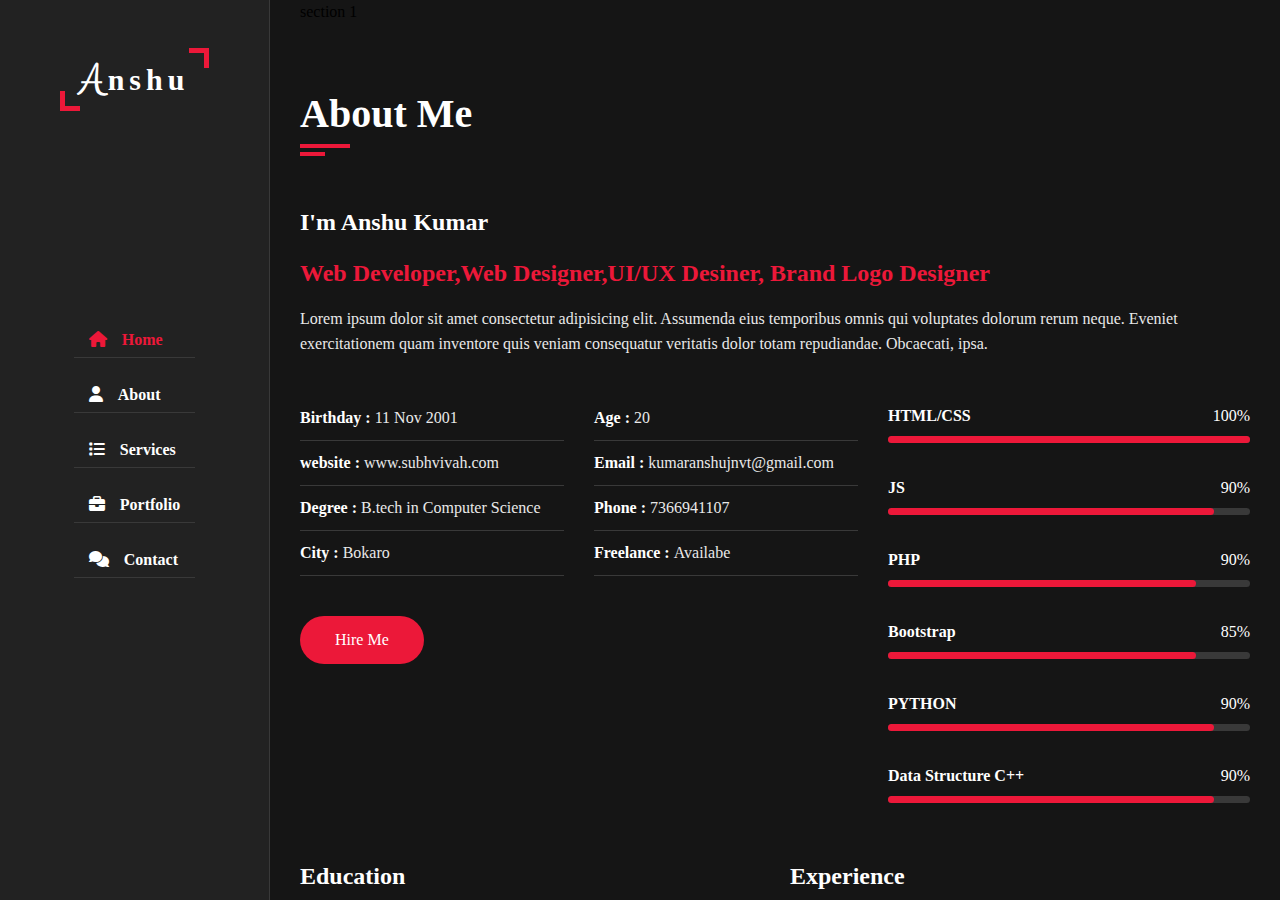
<file: portfilio website/about.html>
<!DOCTYPE html>
<html lang="en">
    <head>
        <meta charset="UTF-8">
        <meta http-equiv="X-UA-Co,patible" content="IE=edge">
        <meta name="viewport" content="width=device-width, initial-scale=1.0">
        <title>Document</title>

        <!--- ===== CSS Files -=======-->

        <link rel="stylesheet" href="css/style.css 2.css">
        <link rel="stylesheet" href="css/skin/color-1.css">
        <link rel="stylesheet" href="https://cdnjs.cloudflare.com/ajax/libs/font-awesome/6.1.1/css/all.min.css">
        <!-- ===== Style Switcher ====== -->
        <link rel="stylesheet" href="css/skin/color-1.css" class="alternate-style" title="color-1" disabled>
        <link rel="stylesheet" href="css/skin/color-2.css" class="alternate-style" title="color-2" disabled>
        <link rel="stylesheet" href="css/skin/color-3.css" class="alternate-style" title="color-3" disabled>
        <link rel="stylesheet" href="css/skin/color-4.css" class="alternate-style" title="color-4" disabled>
        <link rel="stylesheet" href="css/skin/color-5.css" class="alternate-style" title="color-5" disabled>
        <link rel="stylesheet" href="css/style-switcher.css">
    </head> 
    <div class="main-container">
        <!-- === aside start====-->
        <div class="aside">
          <div class="logo">
            <a href="#"><span>A</span>nshu</a>
          </div>
          <div class="nav-toggler">
            <span></span>
          </div>
          <ul class="nav">
            <li><a href="index.html" class="active"><i class="fa fa-home"></i>Home</a></li>
            <li><a href="about.html"><i class="fa fa-user"></i>About</a></li>
            <li><a href="services.html"><i class="fa fa-list"></i>Services</a></li>
            <li><a href="portfolio.html"><i class="fa fa-briefcase"></i>Portfolio</a></li>
            <li><a href="contact.html"><i class="fa fa-comments"></i>Contact</a></li>
          </ul>

          
        </div>
        <!--- ==== Aside End ===== -->
<section class="about section" id="about"> section 1
    <div class="container">
      <div class="row">
        <div class="section-title padd-15">
          <h2>About Me</h2>
        </div>
      </div>
      <div class="row">
        <div class="about-content padd-15">
          <div class="row">
         <div class="about-text padd-15">
          <h3>I'm Anshu Kumar 
            </h3>
            <h3><span>Web Developer,Web Designer,UI/UX Desiner, Brand Logo Designer </span></h3>
          <p> Lorem ipsum dolor sit amet consectetur adipisicing elit. Assumenda eius temporibus omnis qui voluptates dolorum rerum neque. Eveniet exercitationem quam inventore quis veniam consequatur veritatis dolor totam repudiandae. Obcaecati, ipsa.</p>
         </div> 
        </div>
        <div class="row">
          <div class="personal-info padd-15">
            <div class="row">
              <div class="info-item padd-15">
                <p>Birthday :<span>11 Nov 2001</span></p>
              </div>
              <div class="info-item padd-15">
                <p>Age :<span>20</span></p>
              </div>
              <div class="info-item padd-15">
                <p>website :<span>www.subhvivah.com</vivha></span></p>
              </div>
              <div class="info-item padd-15">
                <p>Email :<span>kumaranshujnvt@gmail.com</span></p>
              </div>
              <div class="info-item padd-15">
                <p>Degree :<span>B.tech in Computer Science</span></p>
              </div>
              <div class="info-item padd-15">
                <p>Phone :<span>7366941107</span></p>
              </div>
              <div class="info-item padd-15">
                <p>City :<span>Bokaro</span></p>
              </div>
              <div class="info-item padd-15">
                <p>Freelance :<span>Availabe</span></p>
              </div>
            </div>
            <div class="row">
              <div class="buttons padd-15">
                <a href="#contact" data-section-index="1" class="btn hire-me">Hire Me</a>
              </div>
            </div>
          </div>
          <div class="skills padd-15">
            <div class="row">
              <div class="skill-item padd-15">
                <h5>HTML/CSS</h5>
                <div class="progress">
                  <div class="progress-in" style="width: 100%;"></div>
                  <div class="skill-percent">100%</div>
                </div>
              </div>
              <div class="skill-item padd-15">
                <h5>JS</h5>
                <div class="progress">
                  <div class="progress-in" style="width: 90%;"></div>
                  <div class="skill-percent">90%</div>
                </div>
              </div>
              <div class="skill-item padd-15">
                <h5>PHP</h5>
                <div class="progress">
                  <div class="progress-in" style="width: 85%;"></div>
                  <div class="skill-percent">90%</div>
                </div>
              </div>
              <div class="skill-item padd-15">
                <h5>Bootstrap</h5>
                <div class="progress">
                  <div class="progress-in" style="width: 85%;"></div>
                  <div class="skill-percent">85%</div>
                </div>
              </div>
              <div class="skill-item padd-15">
                <h5>PYTHON</h5>
                <div class="progress">
                  <div class="progress-in" style="width: 90%;"></div>
                  <div class="skill-percent">90%</div>
                </div>
              </div>
              <div class="skill-item padd-15">
                <h5>Data Structure C++</h5>
                <div class="progress">
                  <div class="progress-in" style="width: 90%;"></div>
                  <div class="skill-percent">90%</div>
                </div>
              </div>
            </div>
          </div>
        </div>
        <div class="row">
          <div class="education padd-15">
            <h3 class="title">Education</h3>
            <div class="row">
              <div class="timeline-box padd-15">
                <div class="timeline shadow-dark">
                  <!--- ======= timeline item =====-->
                  <div class="timeline-item">
                    <div class="circle-dot"></div>
                    <h3 class="timeline-date">
                      <i class="fa fa-calendar"></i>2020 - 2024
                    </h3>
                    <h4 class="timeline-title">B.tech in Computer Science And Technology</h4>
                    <h3 class="timeline-title">Chandigarh University,Mohali</h3>
                    <p class="timeline-text"></p>
                  </div>
                  <!--- ======= timeline item =====-->
                  <div class="timeline-item">
                    <div class="circle-dot"></div>
                    <h3 class="timeline-date">
                      <i class="fa fa-calendar"></i>2017- 2018
                    </h3>
                    <h4 class="timeline-title">12th Intermediate </h4>
                    <h3 class="timeline-title">Jawahar Navodaya Vidyalay,Bokaro</h3>
                    <p class="timeline-text"></p>
                  </div>
                  <!--- ======= timeline item =====-->
                  <div class="timeline-item">
                    <div class="circle-dot"></div>
                    <h3 class="timeline-date">
                      <i class="fa fa-calendar"></i>2015 - 2016
                    </h3>
                    <h4 class="timeline-title">10th Matrics </h4>
                    <h3 class="timeline-title">Jawahar Navodaya Vidyalay,Bokaro</h3>
                    <p class="timeline-text"></p>
                  </div>
                </div>
              </div>
            </div>
          </div>
          <div class="experience padd-15">
            <h3 class="title">Experience</h3>
            <div class="row">
              <div class="timeline-box padd-15">
                <div class="timeline shadow-dark">
                  <!--- ======= timeline item =====-->
                  <div class="timeline-item">
                    <div class="circle-dot"></div>
                    <h3 class="timeline-date">
                      <i class="fa fa-calendar"></i>2013 - 2015
                    </h3>
                    <h4 class="timeline-title">Hopeberry</h4>
                    <h3 class="timeline-title">Graphic/Web Designer Head</h3>
                    <p class="timeline-text">Developed and maintained responsive websites using
                      HTML, CSS, and JavaScript.
                      Implemented user interface designs and ensured cross browser compatibility.</p>
                  </div>
                  <!--- ======= timeline item =====-->
                  <div class="timeline-item">
                    <div class="circle-dot"></div>
                    <h3 class="timeline-date">
                      <i class="fa fa-calendar"></i>2013 - 2015
                    </h3>
                    <h4 class="timeline-title">FALWALA</h4>
                    <h3 class="timeline-title">Graphic/UI & UX Designer</h3>
                    <p class="timeline-text">Assisted in the development and maintenance of
                      websites using HTML, CSS, and
                      JavaScript.
                      Worked closely with senior developers to implement
                      website features and
                      functionality.
                      Collaborated with the design team to ensure the
                      alignment of UI/UX design with
                      development.</p>
                  </div>
                  <!--- ======= timeline item =====-->
                  <div class="timeline-item">
                    <div class="circle-dot"></div>
                    <h3 class="timeline-date">
                      <i class="fa fa-calendar"></i>2013 - 2015
                    </h3>
                    <h4 class="timeline-title">KAMAV TECHNOLOGY </h4>
                    <h3 class="timeline-title">Full Stack Developer</h3>
                    <p class="timeline-text">Assisted in the development and maintenance of
                      websites using HTML, CSS, and
                      JavaScript.
                      Worked closely with senior developers to implement
                      website features and
                      functionality.
                      Collaborated with the design team to ensure the
                      alignment of UI/UX design with
                      development.</p>
                  </div>
                </div>
              </div>
            </div>
          </div> 
        </div>
      </div>
    </div>
   </section>
</file>
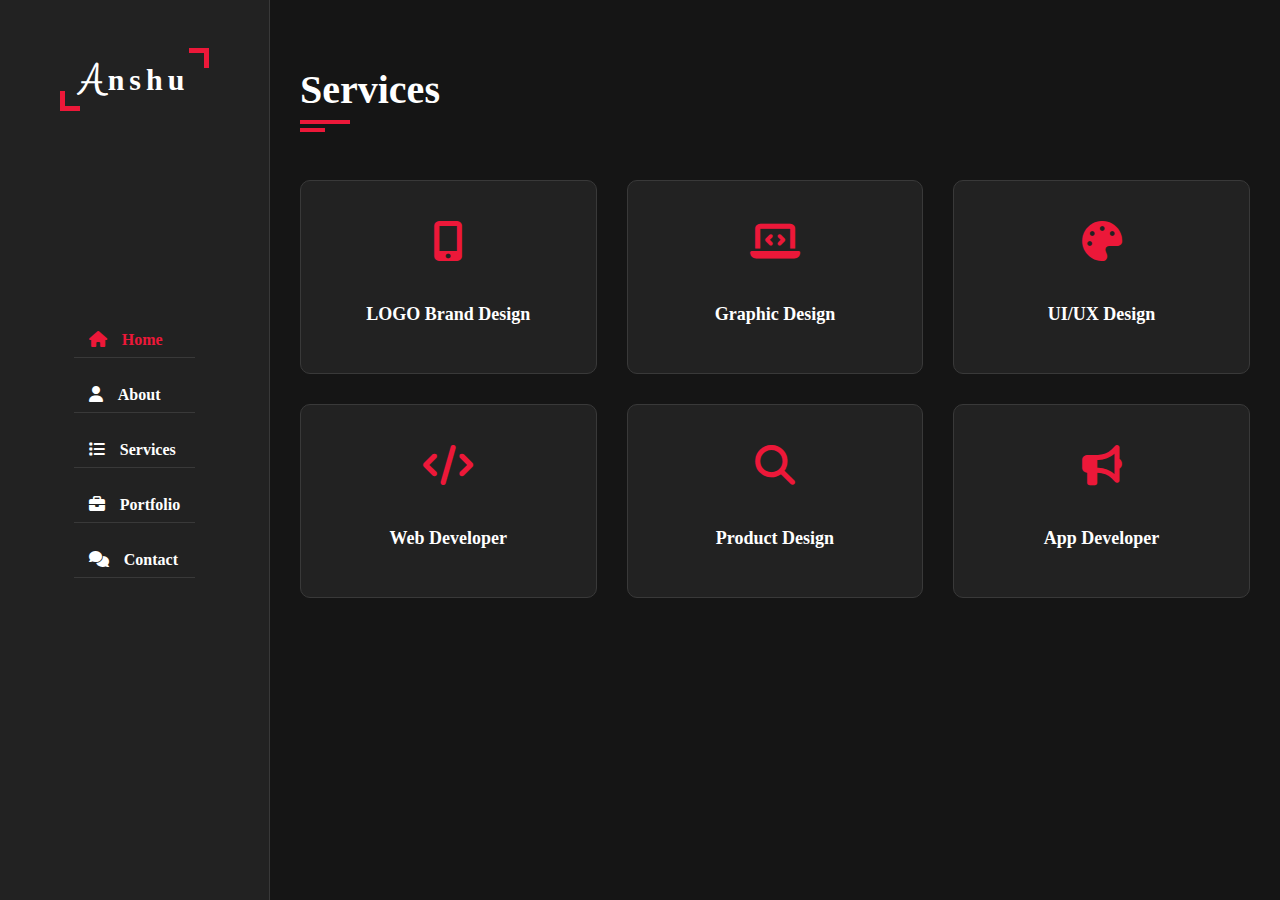
<file: portfilio website/services.html>
<!DOCTYPE html>
<html lang="en">

<head>
  <meta charset="UTF-8">
  <meta http-equiv="X-UA-Co,patible" content="IE=edge">
  <meta name="viewport" content="width=device-width, initial-scale=1.0">
  <title>Document</title>

  <!--- ===== CSS Files -=======-->

  <link rel="stylesheet" href="css/style.css 2.css">
  <link rel="stylesheet" href="css/skin/color-1.css">
  <link rel="stylesheet" href="https://cdnjs.cloudflare.com/ajax/libs/font-awesome/6.1.1/css/all.min.css">
  <!-- ===== Style Switcher ====== -->
  <link rel="stylesheet" href="css/skin/color-1.css" class="alternate-style" title="color-1" disabled>
  <link rel="stylesheet" href="css/skin/color-2.css" class="alternate-style" title="color-2" disabled>
  <link rel="stylesheet" href="css/skin/color-3.css" class="alternate-style" title="color-3" disabled>
  <link rel="stylesheet" href="css/skin/color-4.css" class="alternate-style" title="color-4" disabled>
  <link rel="stylesheet" href="css/skin/color-5.css" class="alternate-style" title="color-5" disabled>
  <link rel="stylesheet" href="css/style-switcher.css">
</head>
<div class="main-container">
  <!-- === aside start====-->
  <div class="aside">
    <div class="logo">
      <a href="#"><span>A</span>nshu</a>
    </div>
    <div class="nav-toggler">
      <span></span>
    </div>
    <ul class="nav">
      <li><a href="index.html" class="active"><i class="fa fa-home"></i>Home</a></li>
      <li><a href="about.html"><i class="fa fa-user"></i>About</a></li>
      <li><a href="services.html"><i class="fa fa-list"></i>Services</a></li>
      <li><a href="portfolio.html"><i class="fa fa-briefcase"></i>Portfolio</a></li>
      <li><a href="contact.html"><i class="fa fa-comments"></i>Contact</a></li>
    </ul>


  </div>
  <!--- ==== Services  section start  ===== -->
  <section class="service section" id="services">
    <div class="container">
      <div class="row">
        <div class="section-title padd-15">
          <h2>Services</h2>
        </div>
      </div>
      <div class="row">
        <!----====== Service item Start ===== -->
        <div class="service-item padd-15">
          <div class="service-item-inner">
            <div class="icon">
              <i class="fa fa-mobile-alt"></i>
            </div>
            <h4>LOGO Brand Design</h4>
            <p></p>
          </div>
        </div>
        <!----====== Service item End ===== -->
        <!----====== Service item Start ===== -->
        <div class="service-item padd-15">
          <div class="service-item-inner">
            <div class="icon">
              <i class="fa fa-laptop-code"></i>
            </div>
            <h4>Graphic Design</h4>
            <p></p>
          </div>
        </div>
        <!----====== Service item End ===== -->
        <!----====== Service item Start ===== -->
        <div class="service-item padd-15">
          <div class="service-item-inner">
            <div class="icon">
              <i class="fa fa-palette"></i>
            </div>
            <h4>UI/UX Design</h4>
            <p></p>
          </div>
        </div>
        <!----====== Service item End ===== -->
        <!----====== Service item Start ===== -->
        <div class="service-item padd-15">
          <div class="service-item-inner">
            <div class="icon">
              <i class="fa fa-code"></i>
            </div>
            <h4>Web Developer </h4>
            <p></p>
          </div>
        </div>
        <!----====== Service item End ===== -->
        <!----====== Service item Start ===== -->
        <div class="service-item padd-15">
          <div class="service-item-inner">
            <div class="icon">
              <i class="fa fa-search"></i>
            </div>
            <h4>Product Design</h4>
            <p></p>
          </div>
        </div>
        <!----====== Service item End ===== -->
        <!----====== Service item Start ===== -->
        <div class="service-item padd-15">
          <div class="service-item-inner">
            <div class="icon">
              <i class="fa fa-bullhorn"></i>
            </div>
            <h4>App Developer</h4>
            <p></p>
          </div>
        </div>
        <!----====== Service item End ===== -->
      </div>
    </div>


  </section>
</file>
<file: portfilio website/css/style.css 2.css>
@import url('https://fonts.googleapis.com/css2?family=Clicker+Script&family=Poppins:wght@200;300;400;500;600;700&display=swap');
:root
{
    --bg-black-900:#151515;
    --bg-black-100:#222222;
    --bg-black-50:#393939;
    --text-black-900:#ffffff;
    --text-black-700:#e9e9e9;


}
body.dark
{
    --bg-black-900:#ffffffdf;
    --bg-black-100:#fbfbfb;
    --bg-black-50:#e8dfec;
    --text-black-900:#000000;
    --text-black-700:#010104;

}
body
{
    line-height: 1.5;
    font-size: 16px;
    font-family: 'Poppins' sans-serif;


}
*
{
    margin: 0;
    padding: 0;
    outline: none;
    text-decoration: none;
    box-sizing: border-box;

}
::before,::after
{
    box-sizing: border-box;
}


.section
{
    background: var(--bg-black-900);
    min-height: 100vh;
    display: block;
    padding: 0 30px;
    opacity: 1;
    position: fixed;
    left: 270px;
    top: 0;
    right: 0;
    bottom: 0;
    z-index: 0;
    overflow-y: auto;
    overflow-x: hidden;
    transition: all 0.3s ease;
}
.section.active
{
    z-index: 2;
    opacity: 1;
    animation: slideSection 1s ease;
}
@keyframes slideSection
{
    0%
    {
        transform: translateX(100%);
    }
    100%
    {
        transform: translateX(0%);
    }
}
.hidden
{
    display: none !important;

}
.padd-15
{
    padding-left: 15px;
    padding-right: 15px;

}
.container
{
    max-width: 1100px;
    width: 100%;
    margin: auto;
}
.section .container
{
    padding-top: 60px;
    padding-bottom: 70px;

}
.section-title
{
    flex: 0 0 100%;
    max-width: 100%;
    margin-bottom: 60px;

}
.section-title h2
{
    font-size: 40px;
    color: var(--text-black-900);
    font-weight: 700;
    position: relative;
}
.section-title h2::before
{
    content: '';
    height: 4px;
    width: 50px;
    background-color:var(--skin-color);
    position: absolute;
    top: 100%;
    left: 0;

}
.section-title h2::after
{
    content: '';
    height: 4px;
    width: 25px;
    background-color: var(--skin-color);
    position: absolute;
    top: 100%;
    left: 0;
    margin-top: 8px;

    
}
.row
{
    display: flex;
    flex-wrap: wrap;
    margin-left: -15px;
    margin-right: -15px;
    position: relative;
}
.btn
{
    font-size: 16px;
    font-weight: 500;
    padding: 12px 35px;
    color: white;
    border-radius: 40px;
    display: inline-block;
    white-space: nowrap;
    border: none;
    background: var(--skin-color);
    transition: all 0.3s ease;

}
.btn:hover
{
    transform: scale(1.05);
}
.shadow-dark
{
    box-shadow: 0 0 20px rgba(48, 46, 77, 0.15);

}
    /* aside */
.aside
{
    width: 270px;
    background: var(--bg-black-100);
    position: fixed;
    left: 0;
    top: 0;
    height: 100%;
    border-right: 1px solid var(--bg-black-50);
    display: flex;
    justify-content: center;
    align-items: center;
    z-index: 10;
    transition: all 0.3s ease;

}
.aside .logo
{
    position: absolute;
    top: 50px;
    font-size: 30px;
    text-transform: capitalize;

}
.aside .logo a
{
    color: var(--text-black-900);
    font-weight: 700;
    padding: 15px 20px;
    font-size: 30px;
    letter-spacing: 5px;
    position: relative;
}
.aside .logo a span
{
    font-family: 'Clicker Script',cursive;
    font-size: 40px;

}
.aside .logo a::before
{
    content:'';
    position: absolute;
    width: 20px;
    height: 20px;
    border-bottom: 5px solid var(--skin-color);
    border-left: 5px solid var(--skin-color);
    bottom: 0;
    left: 0;


}
.aside .logo a::after
{
    content:'';
    position: absolute;
    width: 20px;
    height: 20px;
    border-top: 5px solid var(--skin-color);
    border-right: 5px solid var(--skin-color);
    top: 0;
    right: 0;

} 
.aside .nav-toggler
{
    height: 40px;
    width:45px;
    border: 1px solid var(--bg-black-50);
    cursor: pointer;
    position: fixed;
    left:300px;
    top:20px;
    border-radius: 5px;
    background: var(--bg-black-100);
    display: none;
    align-items: center;
    justify-content: center;
    transition: all 0.3s ease;



}
.aside .nav-toggler span
{
    height: 2px;
    width: 18px;
    background: var(--skin-color);
    display: inline-block;
    position: relative;  

}
.aside .nav-toggler.open span
{
    background-color: transparent;
}
.aside .nav-toggler span::before
{
    content: '';
    height: 2px;
    width: 18px;
    background: var(--skin-color);
    position: absolute;
    top: -6px;
    left: 0;
    
}
.aside .nav-toggler.open span::before
{
    transform: rotate(45deg);
    top: 0;

}
.aside .nav-toggler span::after
{
    content: '';
    height: 2px;
    width: 18px;
    background: var(--skin-color);
    position: absolute;
    top: 6px;
    left: 0;
    
}
.aside .nav-toggler.open span::after
{
    transform: rotate(-45deg);
    top: 0;
    
}
.aside .nav 
{
    margin-top: 20px;
}
.aside .nav li
{
    margin-bottom: 20px;
    display: block;
}
.aside .nav li a
{
    font-size: 16px;
    font-weight: 600;
    display: block;
    border-bottom: 1px solid var(--bg-black-50);
    color: var(--text-black-900);
    padding: 5px 15px;


}
.aside .nav li a.active
{
    color: var(--skin-color);
}
.aside .nav li a i
{
    margin-right: 15px;
}
/* home */
.home
{
    min-height: 100vh;
    display: flex;
    color: var(--text-black-900);
}
.home .home-info
{
    flex: 0 0 60%;
    max-width: 60%;


}
h3.hello
{
    font-size: 40px;
    margin: 15px 0;

} h3.hello span 
{
    font-family: 'calibari', cursive;
    font-size: 50px;
    font-weight: 700;
    color: var(--skin-color);
}
h3.my-profession
{
    font-size: 30px;
    margin: 15px 0;

}
.typing
{
    color: var(--skin-color);
}
.home-info p
{
    margin-bottom: 70px;
    font-size: 20px;
    color: var(--text-black-700);
}
.home .home-img
{
    flex: 0 0 40%;
    max-width: 50%;
    text-align: center;
    position: relative;
    
}
.home-img::after
{
    content: '';
    position: absolute;
    height: 80px;
    width: 80px;
    border-bottom: 10px solid var(--skin-color);
    border-right: 10px solid var(--skin-color);
    right: 20px;
    bottom: -40px;
}
.home-img::before
{
    content: '';
    position: absolute;
    height: 80px;
    width: 80px;
    
    border-top: 10px solid var(--skin-color);
    border-left: 10px solid var(--skin-color);
    left: -20px;
    top: -40px;
}
.home .home-img img
{
    margin: auto;
    border-radius:  5px;

    height: 400px;
}
/* About */
.about .about-content
{
    flex: 0 0 100%;
    max-width: 100%;
}
.about .about-content .about-text
{
    flex: 0 0 100%;
    max-width: 100%;
}
.about .about-content .about-text h3
{
    font-size: 24px;
    margin-bottom: 15px;
    font-weight: 700;
    color: var(--text-black-900);
}
.about .about-content .about-text h3 span
{
    color: var(--skin-color);
}
.about .about-content .about-text p 
{
    font-size: 16px;
    line-height: 25px;
    color: var(--text-black-700);
}
.about .about-content .personal-info
{
    flex: 0 0 60%;
    max-width: 60%;
    margin-top: 40px;

}
.about .about-content .personal-info .info-item
{
    flex: 0 0 50%;
    max-width: 50%;
    
}
.about .about-content .personal-info .info-item p
{
    font-weight: 600;
    padding: 10px 0;
    font-size: 16px;
    color: var(--text-black-900);
    border-bottom: 1px solid var(--bg-black-50);

}
.about .about-content .personal-info .info-item p span
{
    font-weight: 400;
    color: var(--text-black-700);
    margin-left: 4px;
    display: inline-block;


}
.about .about-content .personal-info .buttons
{
    margin-top: 30px;

}
.about .about-content .personal-info .buttons .btn
{

    margin-top: 10px;
}


.about .about-content .skills
{
    flex: 0 0 40%;
    max-width: 40%;
    margin-top: 40px;
}
.about .about-content .skills .skill-item
{
    flex: 0 0 100%;
    max-width: 100%;
}
.about .about-content .skills .skill-item h5
{
    line-height: 40px;
    font-weight: 600;
    font-size: 16px;
    color: var(--text-black-900);
    text-transform: capitalize;
}
.about .about-content .skills .skill-item .progress
{
    background-color: var(--bg-black-50);
    height: 7px;
    border-radius: 4px;
    width: 100%;
    position: relative;

}
.about .about-content .skills .skill-item
{
    margin-bottom: 25px;
}
.about .about-content .skills .skill-item .progress .progress-in
{
    position: absolute;
    left: 0;
    top: 0;
    height: 100%;
    border-radius: 4px;
    background-color: var(--skin-color);
}
.about .about-content .skills .skill-item .skill-percent
{
    position: absolute;
    right: 0;
    color: var(--text-black-900);
    top: -40px;
    font-weight: 400;
    line-height: 40px;

}
.about .about-content .education,
.about .about-content .experience
{
    flex: 0 0 50%;
    max-width: 50%;
    margin-top: 30px; 
}
.about .about-content h3.title
{
    font-size: 24px;
    margin-bottom: 30px;
    font-weight: 700;
    color: var(--text-black-900);
}
.about .about-content .timeline-box
{
    flex: 0 0 100%;
    max-width: 100%;
   
}
.about .about-content .timeline
{
    background-color: var(--bg-black-100);
    padding: 30px 15px;
    border: 1px solid var(--bg-black-50);
    border-radius: 10px;
    width: 100%;
    position: relative;
}
.about .about-content .timeline .timeline-item
{
    position: relative;
    padding-left: 37px;
    padding-bottom: 50px;

}
.about .about-content .timeline .timeline-item:last-child
{
    padding-bottom: 0;

}
.about .about-content .timeline .timeline-item::before
{
    content: '';
    width: 1px;
    position: absolute;
    height: 100%;
    left: 7px;
    top: 0;
    background-color: var(--skin-color);

}
.about .about-content .timeline .circle-dot
{
    position: absolute;
    left: 0;
    top: 0;
    height: 15px;
    width: 15px;
    border-radius: 50%;
    background-color: var(--skin-color);

}
.about .about-content .timeline .timeline-date
{
    font-weight: 400;
    font-size: 14px;
    margin-bottom: 12px;
    color: var(--text-black-700);

}
.about .about-content .timeline .timeline-date .fa 
{
    margin-right: 5px;

}
.about .about-content .timeline .timeline-title
{
    font-weight: 700;
    font-size: 18px;
    margin-bottom: 15px;
    text-transform: capitalize;
    color: var(--text-black-900);
}
.about .about-content .timeline .timeline-text
{
    line-height: 25px;
    font-size: 16px;
    text-align: justify;
    color: var(--text-black-700);

}
/* service */
.service .container
{
    padding-bottom: 40px;

}
.service .service-item
{
    margin-bottom: 30px;
    flex: 0 0 33.33%;
    max-width: 33.33%;
}
.service .service-item .service-item-inner
{
    background-color: var(--bg-black-100);
    border: 1px solid var(--bg-black-50);
    border-radius: 10px;
    padding: 30px 15px;
    text-align: center;
    transition: all 0.3s ease;

}
.service .service-item .service-item-inner:hover
{
    box-shadow: 0 0 20px rgba(48, 46, 77, 0.15);
}
.service .service-item .service-item-inner .icon 
{
    height: 60px;
    width: 60px;
    border-radius: 50%;
    display: block;
    
    margin:  0 auto 30px;
    text-align: center;
    transition: all 0.3s ease;
}
.service .service-item .service-item-inner .icon .fa
{
    font-size: 40px;
    line-height: 60px;
    color: var(--skin-color);
    transition: all 0.3s ease;

}
.service .service-item .service-item-inner:hover .icon
{
    background: var(--skin-color);
}
.service .service-item .service-item-inner:hover .icon .fa
{
    font-size: 25px;
    color: #ffffff;

}
.service .service-item .service-item-inner h4
{
    font-size: 18px;
    margin-bottom: 15px;
    color: var(--text-black-900);
    font-weight: 700;
    text-transform: capitalize;
    
}
.service .service-item .service-item-inner p
{
    font-size: 16px;
    color: var(--text-black-700);
    line-height: 25px;


}
/* portfolio */
.portfolio .container
{
    padding-bottom: 40px;

}
.portfolio .portfolio-heading
{
    flex: 0 0 100%;
    max-width: 100%;
    margin-bottom: 40px;

}
.portfolio .portfolio-heading h2
{
    color: var(--text-black-900);
    font-weight: 500;
}
.portfolio .portfolio-item
{
    flex: 0 0 33.33%;
    max-width: 33.33%;
    margin-bottom: 30px;
    
}
.portfolio .portfolio-item-inner
{
    border: 6px solid var(--bg-black-100);
    border-radius: 10px;
    overflow: hidden;
    cursor: pointer;
    

}
.portfolio .portfolio-item-inner .portfolio-img img
{
    width: 100%;
    display: block;

}
/* contact */
.contact-title
{
    color: var(--skin-color);
    text-align: center;
    font-size: 25px;
    margin-bottom: 20px;
}
.contact-sub-title
{
    color: var(--text-black-900);
    text-align: center;
    font-size:15px;
    margin-bottom: 60px;

}
.contact .contact-info-item
{
    flex: 0 0 25%;
    max-width: 25%;
    text-align: center;
    margin-bottom: 60px;


}
.contact .contact-info-item .icon
{
    display: inline-block;
}
.contact .contact-info-item .icon .fa
{
    font-size: 25px;
    color: var(--skin-color);
}
.contact .contact-info-item h4
{
    font-size: 18px;
    font-weight: 700;
    color: var(--text-black-900);
    text-transform: capitalize;
    margin: 15px 0 5px;

}
.contact .contact-info-item p
{
    font-size: 16px;
    line-height: 25px;
    color: var(--text-black-700);
    font-weight: 400;
}
.contact .contact-form
{
    flex: 0 0 100%;
    max-width: 100%;
}
.contact .contact-form .col-6
{
    flex: 0 0 50%;
    max-width: 50%;
}
.contact .contact-form .col-12
{
    flex: 0 0 100%;
    max-width: 100%;
    
}
.contact .contact-form .form-control
{
    margin-bottom: 30px;
}
.contact .contact-form .form-item .form-control
{
    width: 100%;
    height: 50px;
    border-radius: 25px;
    background:  var(--bg-black-100);
    border: 1px solid var(--bg-black-50);
    padding: 10px 25px;
    font-size: 16px;
    color: var(--text-black-700);
    transition: all 0.3s ease;
}
.contact .contact-form .form-item .form-control:focus
{
    box-shadow: 0 0 20px rgba(48, 46, 77, 0.15);
}
.contact .contact-form .form-item textarea.form-control
{
    height: 140px;
}
.contact .contact-form .btn
{
    height: 50px;
    padding: 0 50px;

}
@media (max-width:1199px)
{
    .section .container
    {
        padding-top: 70px;
    }
    .aside
    {
        left:-270px;

    }
    .aside.open 
    {
        left: 0;

    }
    .aside .nav-toggler
    {
        display: flex;
        left: 30px;

    }
    .aside .nav-toggler.aside.open
    {
        left: 300px;
    }
    .section
    {
        left: 0;
    }
    .section.open
    {
        left: 270px;
    }

    .about .about-content .personal-info .info-item p span
    {
        display: block;
        margin-left: 0;
    }
}
@media (max-width:991px)
{
    .contact .contact-info-item,
    .portfolio .portfolio-item,
    .service .service-item
    {
        flex: 0 0 50%;
        max-width: 50%;
    }
    
    .home .home-info
    {
        flex: 0 0 100%;
        max-width: 100%;
    }
    .home .home-img
    {
        display: none;
    }
}
@media (max-width:767px)
{
    .contact .contact-form .col-6,
    .contact .contact-info-item,
    .portfolio .portfolio-item,
    .service .service-item,
    .about .about-content .experience,
    .about .about-content .education,
    .about .about-content .skills,
    .about .about-content .personal-info
    {
        flex: 0 0 100%;
        max-width: 100%;
    }
}
</file>
<file: portfilio website/css/skin/color-1.css>
:root
{
    --skin-color:#ec1839;
}
</file>
<file: portfilio website/css/skin/color-2.css>
:root
{
    --skin-color:#fa5b0f;
}
</file>
<file: portfilio website/css/skin/color-3.css>
:root
{
    --skin-color:#37b182;
}
</file>
<file: portfilio website/css/skin/color-4.css>
:root
{
    --skin-color:#1854b4;
}
</file>
<file: portfilio website/css/skin/color-5.css>
:root
{
    --skin-color:#f021b2;
}
</file>
<file: portfilio website/css/style-switcher.css>
.style-switcher
{
    position: fixed;
    right: 0;
    top: 60px;
    padding: 15px;
    width: 200px;
    border: 1px solid var(--bg-black-50);
    background: var(--bg-black-100);
    z-index: 101;
    border-radius: 5px;
    transition: all 0.3s ease;
    transform: translateX(100%);
}
.style-switcher.open
{
    transform: translateX(-25px);
}
.style-switcher .s-icon
{
    position: absolute;
    height: 40px;
    width: 40px;
    text-align: center;
    font-size: 20px;
    background: var(--bg-black-100);
    color: var(--text-black-900);
    right: 100%;
    border: 1px solid var(--bg-black-50);
    margin-right: 25px;
    cursor: pointer;
    transition: all 0.3s ease;
    border-radius: 50%;
}
.style-switcher .s-icon i
{
    line-height: 40px;
}
.style-switcher .style-switcher-toggler
{
    top: 0;
}
.style-switcher .day-night
{
    top: 55px;
}
.style-switcher h4
{
    margin: 0 0 10px;
    color: var(--text-black-700);
    font-size: 16px;
    font-weight: 600;
    text-transform: capitalize;
}
.style-switcher .colors
{
    display: flex;
    flex-wrap: wrap;
    justify-content: space-between;

}
.style-switcher .colors span
{
    display: inline-block;
    height: 30px;
    width: 30px;
    border-radius: 50%;
}
.style-switcher .color-1
{
    background: #ec1839;
}
.style-switcher .color-2
{
    background: #fa5b0f;
}
.style-switcher .color-3
{
    background: #37b182;
}
.style-switcher .color-4
{
    background: #1854b4;
}
.style-switcher .color-5
{
    background: #f021b2;
}
</file>
